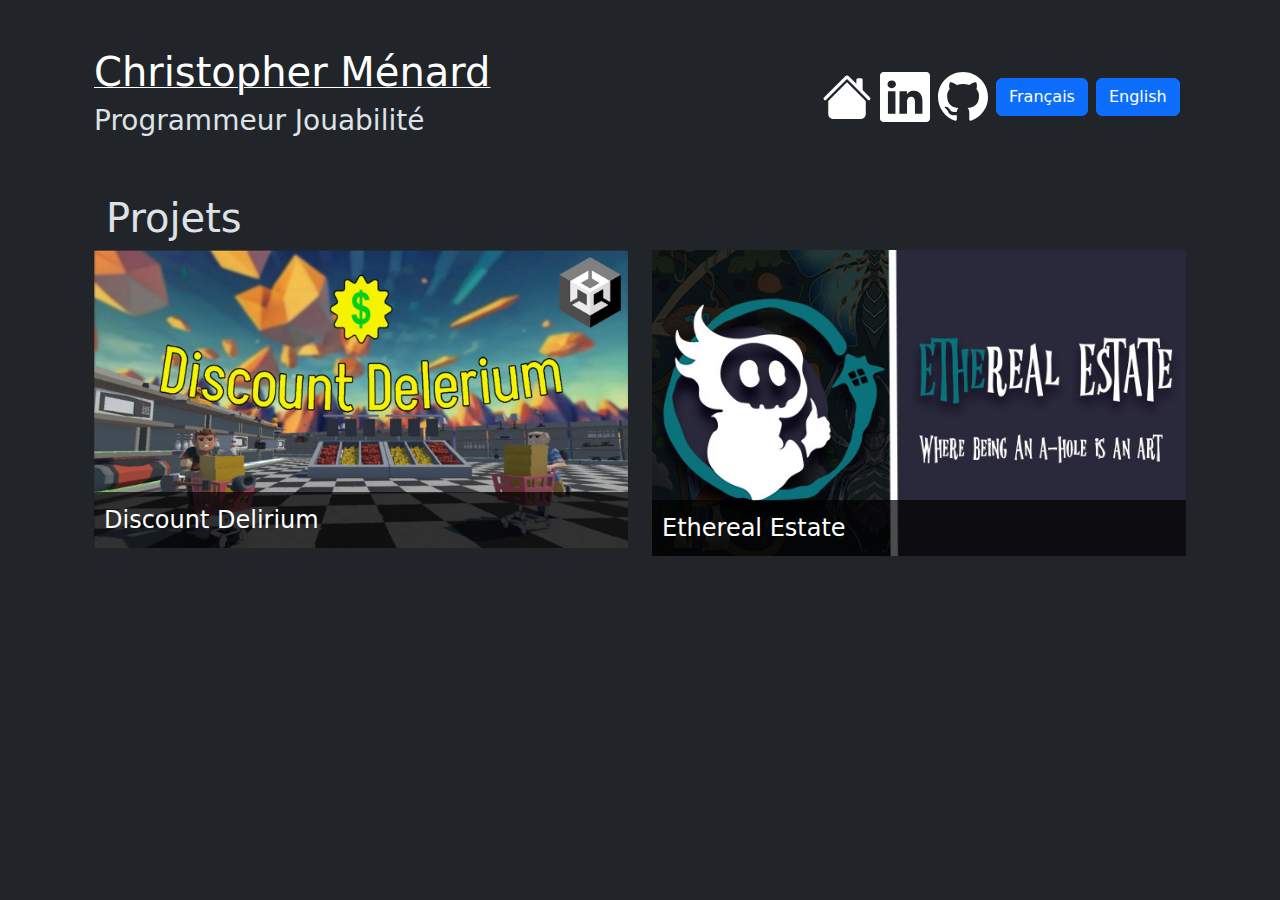
<file: index.html>
﻿<!DOCTYPE html>
<html data-bs-theme="dark" lang="fr">
  <head>
    <meta charset="UTF-8" />
    <title>Christopher M. Portfolio</title>
    <meta name="viewport" content="width=device-width, initial-scale=1.0" />
    <link rel="stylesheet" href="styles.css" />
    <script src="script.js"></script>
    <!-- Latest compiled and minified CSS -->
    <link
      href="https://cdn.jsdelivr.net/npm/bootstrap@5.3.3/dist/css/bootstrap.min.css"
      rel="stylesheet"
    />
  </head>
  <body>
    <div class="container pt-5">
      <header class="container row">
        <div class="col-md-8">
          <h1 id="name"><a href="index.html">Christopher Ménard</a></h1>
          <h3 data-i18n="job_title"></h3>
        </div>
        <div class="col-md-4 d-flex flex-nowrap align-items-center gap-2">
          <a class="" href="index.html"
            ><img id="homepage" src="img/house_fill_icon.svg" alt="homepage"
          /></a>
          <a class="" href="https://www.linkedin.com/in/menard-christopher/"
            ><img id="linkedin" src="img/linkedin_icon.svg" alt="linkedin"
          /></a>
          <a class="" href="https://github.com/ChristopherMenard"
            ><img id="github" src="img/github_icon.svg" alt="github"
          /></a>
          <button class="btn btn-primary" onclick="setLanguage('fr')">
            Français
          </button>
          <button class="btn btn-primary" onclick="setLanguage('en')">
            English
          </button>
        </div>
      </header>

      <div class="container">
        <h1 data-i18n="main_page_title" class="container pt-5"></h1>
        <div class="row g-4 pb-5">
          <!--Projet 1-->
          <div class="col-12 col-md-6">
            <div class="image-link-wrapper">
              <a
                href="discount_project.html"
                class="d-block position-relative overflow-hidden"
              >
                <img
                  class="background-img img-fluid w-100"
                  src="img/discount_banner.jpg"
                  alt="Image de démonstration"
                />
                <div class="overlay-bar">Discount Delirium</div>
              </a>
            </div>
          </div>
          <!--Projet 2-->
          <div class="col-12 col-md-6 hide">
            <div class="image-link-wrapper">
              <a
                href="rush_project.html"
                class="d-block position-relative overflow-hidden"
              >
                <img
                  class="background-img img-fluid w-100"
                  src="img/rush_bg.png"
                  alt="Image de démonstration"
                />
                <div class="overlay-bar">Rush Rumble</div>
              </a>
            </div>
          </div>
          <!--Projet 3-->
          <div class="col-12 col-md-6">
            <div class="image-link-wrapper">
              <a
                href="ethereal_project.html"
                class="d-block position-relative overflow-hidden"
              >
                <img
                  class="background-img img-fluid w-100"
                  src="img/ethereal_banner_s.jpg"
                  alt="Image de démonstration"
                />
                <div class="overlay-bar">Ethereal Estate</div>
              </a>
            </div>
          </div>
        </div>
      </div>
    </div>
  </body>
</html>
</file>
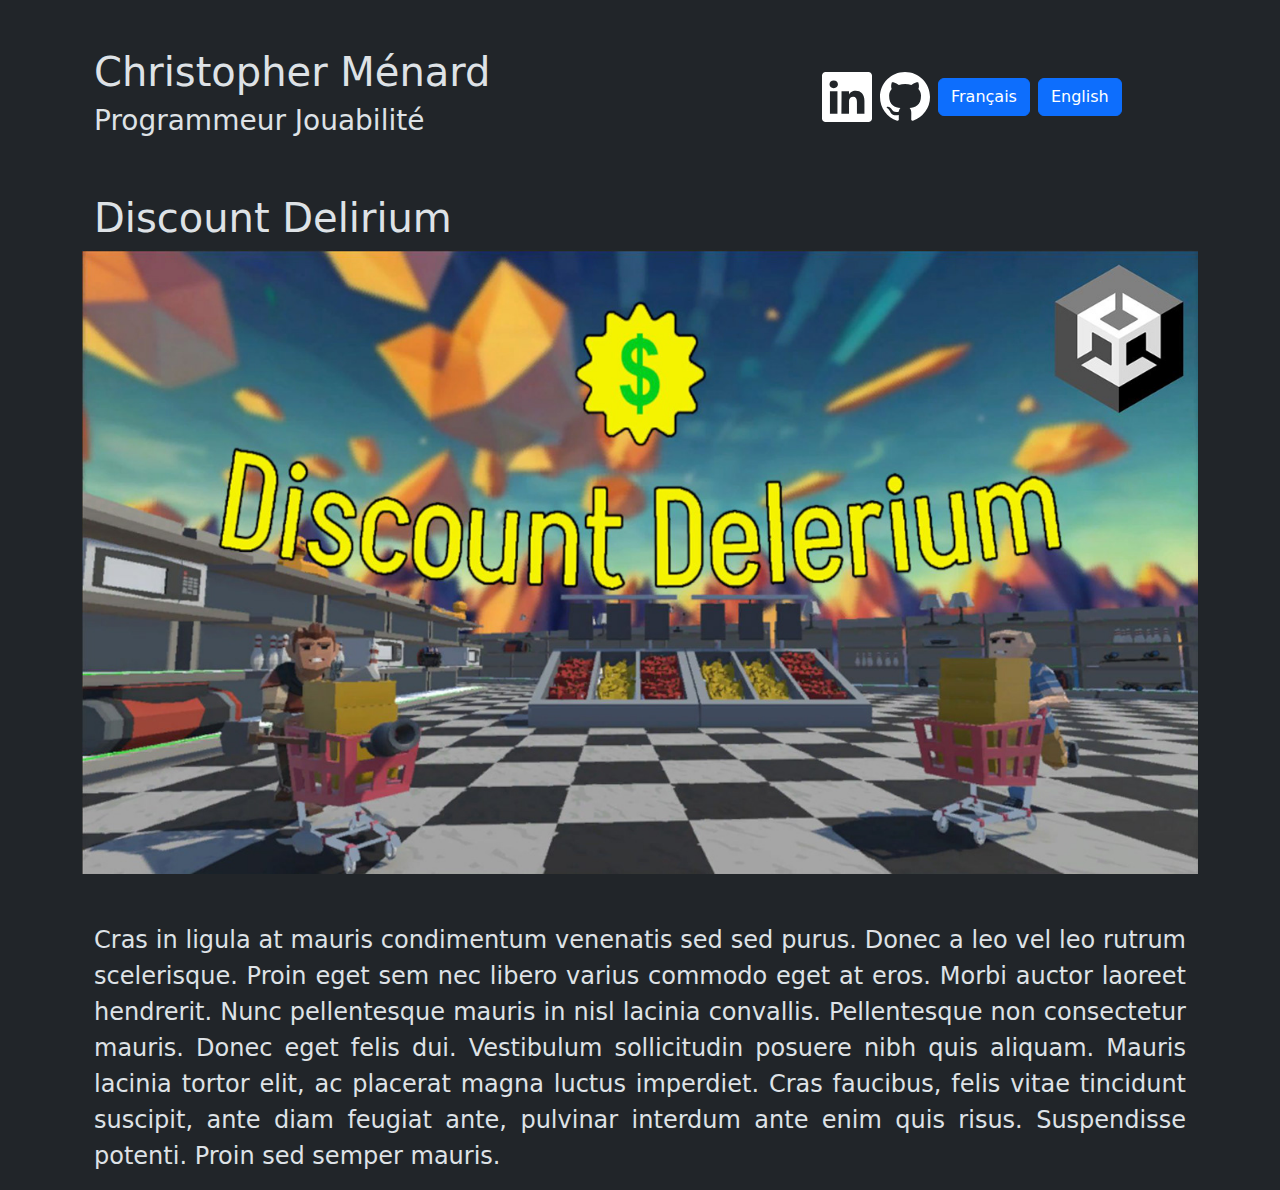
<file: project1.html>
﻿<!DOCTYPE html>
<html data-bs-theme="dark">
<head>
    <meta charset="UTF-8">
    <title>Projet 1</title>
    <meta name="viewport" content="width=device-width, initial-scale=1.0">
    <link rel="stylesheet" href="styles.css">
    <!-- Latest compiled and minified CSS -->
    <link href="https://cdn.jsdelivr.net/npm/bootstrap@5.3.3/dist/css/bootstrap.min.css" rel="stylesheet">
</head>
<body>
    <div lang="fr-ca" id="fr" class="container pt-5">
        <header class="container row">
            <div class="col-sm-8">
                <h1 id="name">Christopher Ménard</h1>
                <h3 id="jobtitle">Programmeur Jouabilité</h3>
            </div>
            <div class="col-sm-4 d-flex flex-nowrap align-items-center gap-2">
                <a class="" href="https://www.linkedin.com/in/menard-christopher/"><img id="linkedin" src="img/linkedin.svg" alt="linkedin"></a>
                <a class="" href="https://github.com/ChristopherMenard"><img id="github" src="img/github.svg" alt="github"></a>
                <button class="btn btn-primary" onclick="setLanguage('fr')">Français</button>
                <button class="btn btn-primary" onclick="setLanguage('en')">English</button>
            </div>
        </header>
        <h1 class="container pt-5">Discount Delirium</h1>
        <img class="image-projet img-fluid w-100" src="img/discountdelirium.jpg" alt="Image de démonstration"></img>
        <p class="fs-4 text text-justify container pt-5">Cras in ligula at mauris condimentum venenatis sed sed purus. Donec a leo vel leo rutrum scelerisque. Proin eget sem nec libero varius commodo eget at eros. Morbi auctor laoreet hendrerit. Nunc pellentesque mauris in nisl lacinia convallis. Pellentesque non consectetur mauris. Donec eget felis dui. Vestibulum sollicitudin posuere nibh quis aliquam. Mauris lacinia tortor elit, ac placerat magna luctus imperdiet. Cras faucibus, felis vitae tincidunt suscipit, ante diam feugiat ante, pulvinar interdum ante enim quis risus. Suspendisse potenti. Proin sed semper mauris.</p>
    </div>
</body>
</html>
</file>
<file: styles.css>
#github, #linkedin, #homepage {
    filter: invert(1) brightness(2);
    width: 50px;
    height: 50px;
}

.image-link-wrapper {
    width: 100%;
    height: auto;
}

.background-img {
    display: block;
    width: 100%;
    height: auto;
    object-fit: cover;
}

.overlay-bar {
    position: absolute;
    bottom: 0;
    left: 0;
    right: 0;
    background: rgba(0, 0, 0, 0.7); /* Barre noire semi-transparente */
    color: white;
    text-align: left;
    padding: 10px;
    font-size: 1.5rem;
    font-weight:500;
    z-index: 1;
}

.overlay-icon {
    position: absolute;
    top: 0;
    right: 0;
    z-index: 1;
    width: 12.5%;
    height: auto;
    padding-top: 1%;
    padding-right: 1%;
    color: white;
}

.text-justify{
    text-align:justify;
}

.video-container {
  aspect-ratio: 16 / 9;
  overflow: hidden;
}

.video-container iframe {
  width: 100%;
  height: 100%;
}

.hide {
    display: none;
}

#name a {
    color: white;
    text-decoration-thickness: 1px;
}
</file>
